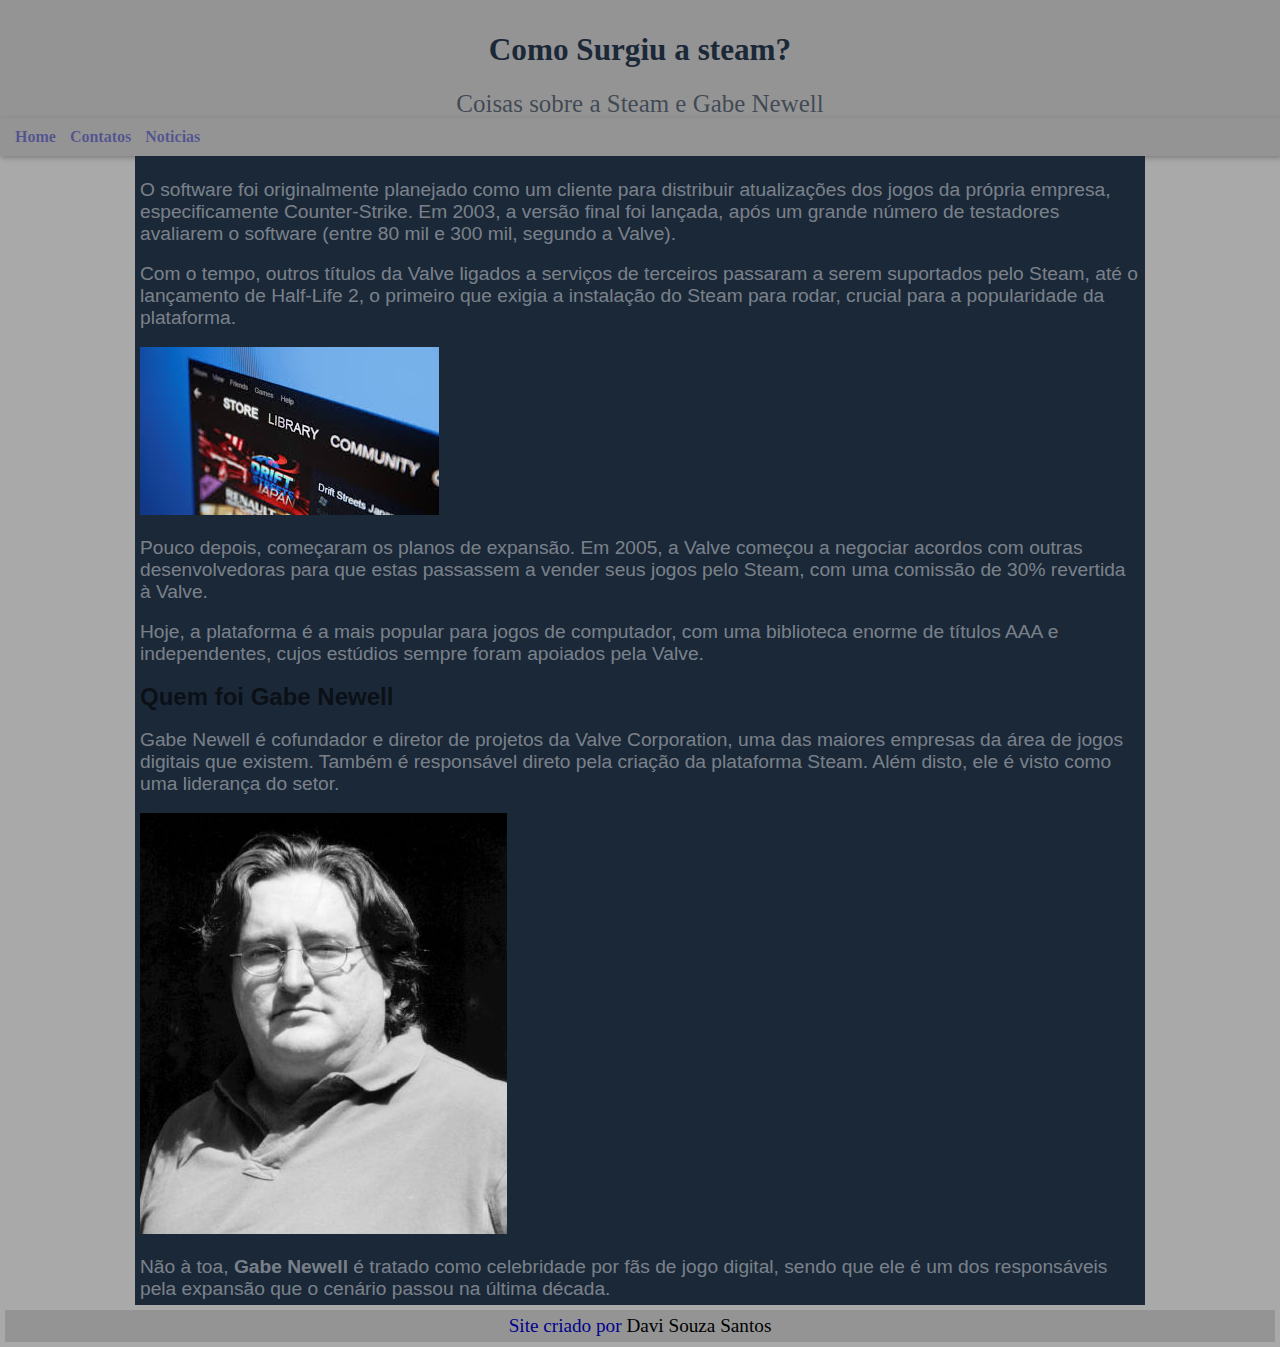
<file: pratica001/index.html>
<!DOCTYPE html>
<html lang="en">
<head>
    <meta charset="UTF-8">
    <meta http-equiv="X-UA-Compatible" content="IE=edge">
    <meta name="viewport" content="width=device-width, initial-scale=1.0">
    <title>Como Surgiu a steam</title>
    <link rel="stylesheet" href="style.css">
    <link rel="shortcut icon" href="imagens/steam-2288551-1933796.webp" type="image/x-icon">
</head>
<body>
    <header>
        <h1>Como Surgiu a steam?</h1>
        <p>Coisas sobre a Steam e Gabe Newell</p>
    </header>
    <nav>
        <a href="">Home</a>
        <a href="">Contatos</a>
        <a href="">Noticias</a>
    </nav>

    <main>
        <article>
            <br><p>O software foi originalmente planejado como um cliente para distribuir atualizações dos jogos da própria empresa, especificamente Counter-Strike. Em 2003, a versão final foi lançada, após um grande número de testadores avaliarem o software (entre 80 mil e 300 mil, segundo a Valve).</p> <br>
            <p>Com o tempo, outros títulos da Valve ligados a serviços de terceiros passaram a serem suportados pelo Steam, até o lançamento de Half-Life 2, o primeiro que exigia a instalação do Steam para rodar, crucial para a popularidade da plataforma.</p><br>
            
            <picture>
                <source media="(max-width:650px)" srcset="imagens/images.jpg">
                <img src="imagens/images.jpg" alt="">
            
            </picture> <br>
            <br><p>Pouco depois, começaram os planos de expansão. Em 2005, a Valve começou a negociar acordos com outras desenvolvedoras para que estas passassem a vender seus jogos pelo Steam, com uma comissão de 30% revertida à Valve.</p> <br>
            
            <p>Hoje, a plataforma é a mais popular para jogos de computador, com uma biblioteca enorme de títulos AAA e independentes, cujos estúdios sempre foram apoiados pela Valve.</p> <br>
            
            <h2>Quem foi Gabe Newell</h2>
            
            <br><p>Gabe Newell é cofundador e diretor de projetos da Valve Corporation, uma das maiores empresas da área de jogos digitais que existem. Também é responsável direto pela criação da plataforma Steam. Além disto, ele é visto como uma liderança do setor.</p><br>
            <picture>
                <source media="(max-width:300px )" srcset="imagens/Gabe-Newell-2-1024x576.webp">
                <img src="imagens/Gabe_Newell_-_2002_(cropped).jpg" alt="">
            
            </picture> <br>
            
            <br><p> Não à toa, <strong>Gabe Newell</strong> é tratado como celebridade por fãs de jogo digital, sendo que ele é um dos responsáveis pela expansão que o cenário passou na última década.</p>
        </article>
    </main>

    <footer>
        Site criado por <a href="https://github.com/DaviSozz" target="_blank">Davi Souza Santos</a>
    </footer>
</body>
</html>
</file>
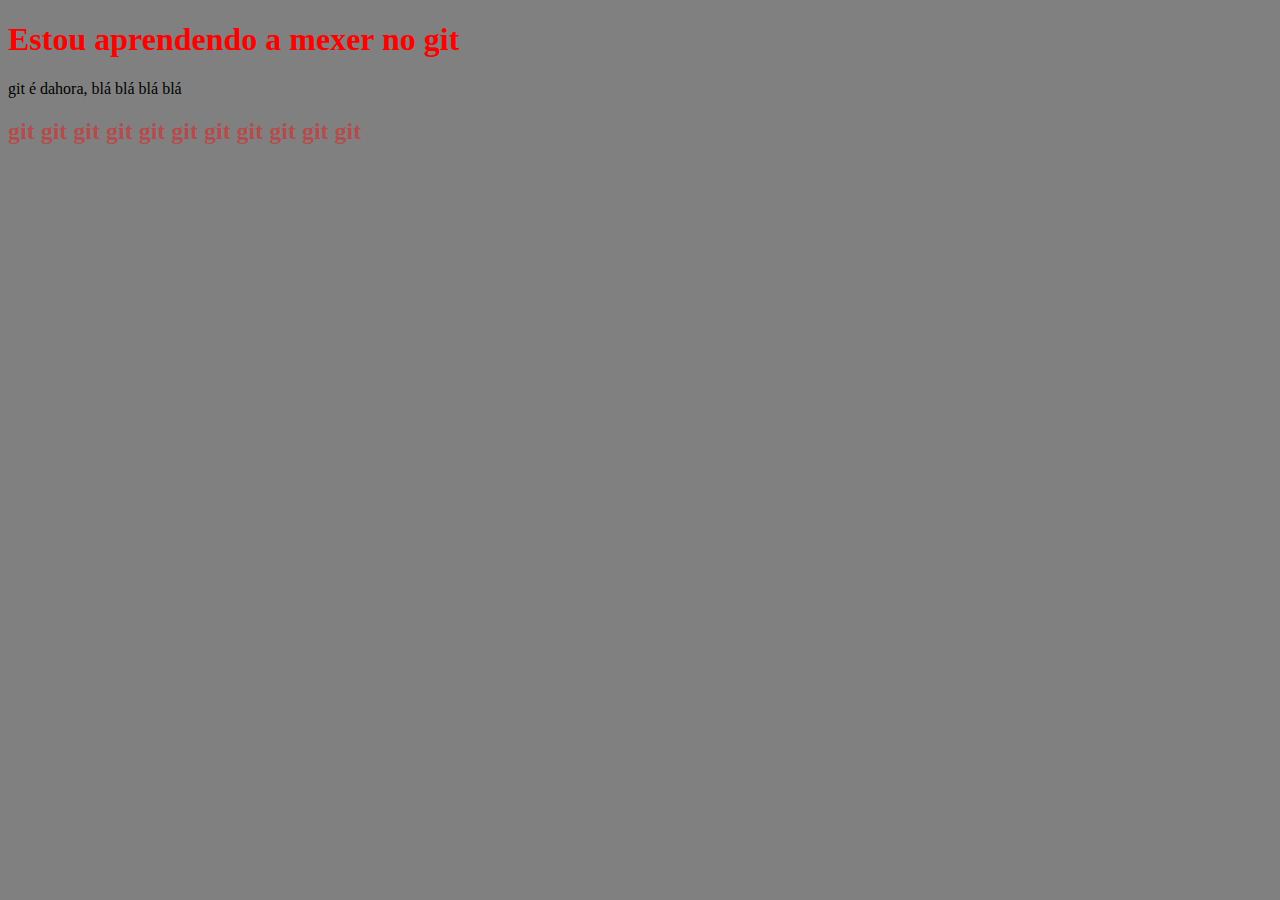
<file: git/git.html>
<!DOCTYPE html>
<html lang="en">
<head>
    <meta charset="UTF-8">
    <meta name="viewport" content="width=device-width, initial-scale=1.0">
    <title>TREINDANDO GIT</title>
    <link rel="stylesheet" href="style.css">
</head>
<body>
    <h1>Estou aprendendo a mexer no git</h1>
    <p>git é dahora, blá blá blá blá</p>
    <h2>git git git git git git git git git git git</h2>
</body>
</html>
</file>
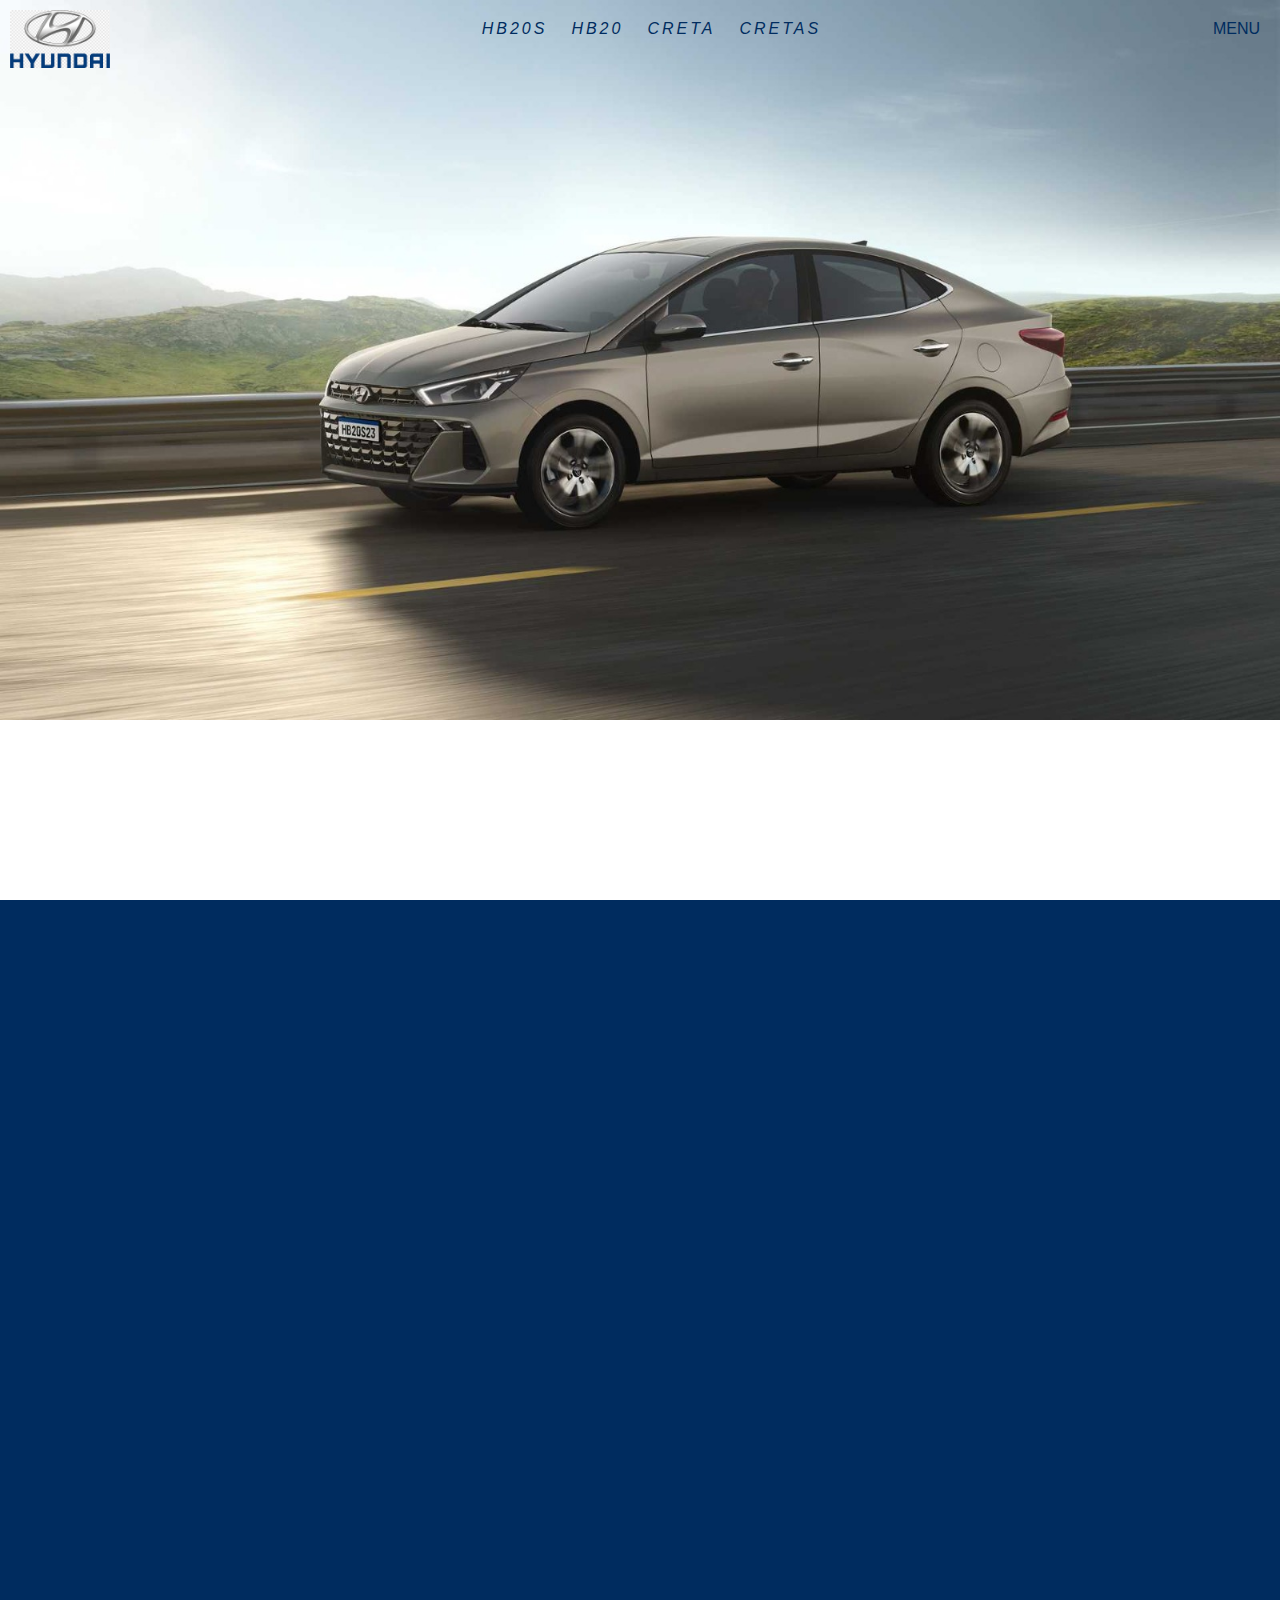
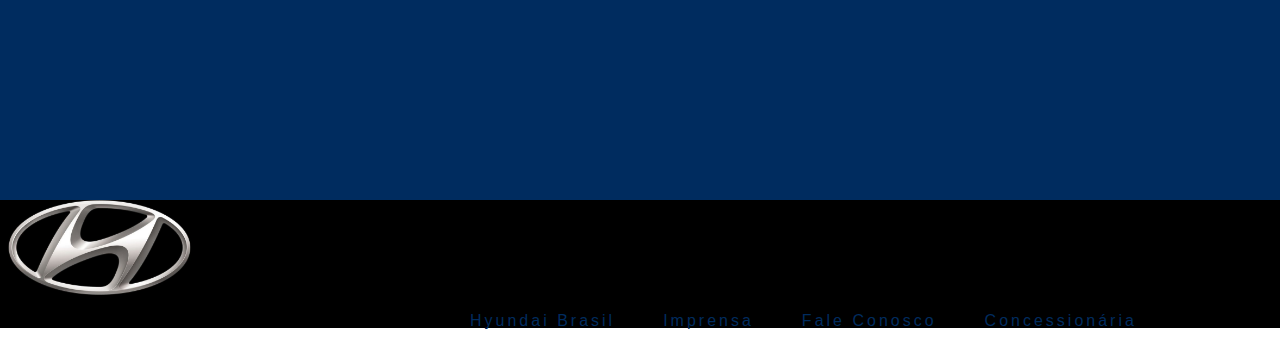
<file: hyundai/veiculos.html>
<!DOCTYPE html>
<html lang="en">
<head>
    <meta charset="UTF-8">
    <meta http-equiv="X-UA-Compatible" content="IE=edge">
    <meta name="viewport" content="width=device-width, initial-scale=1.0">
    <title>hyundai</title>
    <link rel="stylesheet" href="estilo/style.css">
</head>
<body>
    <div class="container">
        <header class="header">
            <div class="logo-header">
                <img class="logo-header" src="imagens/logo.png" alt="">
            </div>

            <nav class="mid-high-options">
                <button><a href="">hb20s</a></button>
                <button><a href="">hb20</a></button>
                <button><a href="">creta</a></button>
                <button><a href="">cretas</a></button>
            </nav>

            <div class="button-menu-burguer">
                MENU
            </div>

        </header>

        <main>

            <section>
                

            </section>



        </main>

        <footer>
            <div class="logo-fotter">
                <img src="imagens/logofooter.jpg" alt="">
            </div>

            <nav class="botao-baixo">
                <a href="@">Hyundai Brasil</a>
                <a href="@">Imprensa</a>
                <a href="@">Fale Conosco</a>
                <a href="@">Concessionária</a>
            </nav>

        </footer>
        
        











    </div>
</body>
</html>
</file>
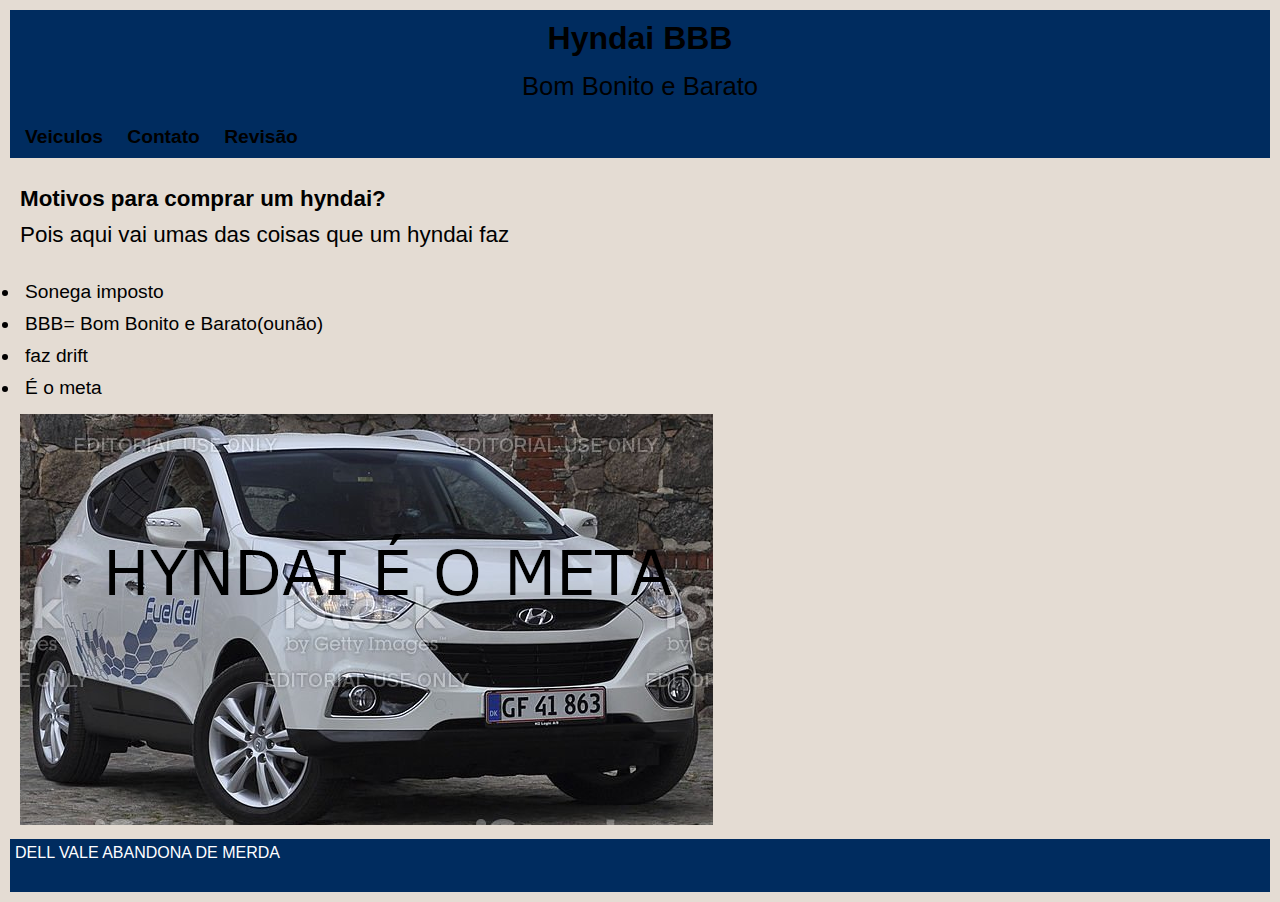
<file: pratica002/meme.html>
<!DOCTYPE html>
<html lang="pt-br">
<head>
    <meta charset="UTF-8">
    <meta http-equiv="X-UA-Compatible" content="IE=edge">
    <meta name="viewport" content="width=device-width, initial-scale=1.0">
    <title>hyundai</title>
    <link rel="stylesheet" href="style.css">
</head>
<body>
    <header>
        <h1>Hyndai BBB</h1>
        <p>Bom Bonito e Barato</p>
    </header>

    <nav>
        <a href="">Veiculos</a>
        <a href="">Contato</a>
        <a href="">Revisão</a>
    </nav>

    <main>
        <br><h1>Motivos para comprar um hyndai?</h1>
        <p>Pois aqui vai umas das coisas que um hyndai faz</p>
        <br><ul>
            <li>Sonega imposto</li>
            <li>BBB= Bom Bonito e Barato(ounão)</li>
            <li>faz drift</li>
            <li>É o meta</li>
        </ul>
        <img src="hyundai.png" alt="">
    </main>
    <footer>
        DELL VALE ABANDONA DE MERDA
    </footer>
</body>
</html>
</file>
<file: pratica001/style.css>
* {
    padding: 0px;
    margin: 0px;
}

body {
   background-color: darkgray;
}

h2{
    color: rgba(0, 0, 0, 0.61);
}

header {
    background-color:  rgb(148, 148, 148);
    padding-top: 30px;
    margin: auto; 
    box-shadow: 1px 2px 5px rgba(0, 0, 0, 0.253);
    font-size: 1.3em;
}

header > h1 {
    color: #1B2838;
    font-size: 1.5em;
    padding: 2px;
    margin-bottom: 20px;
    text-align: center;
    
}

header > p {
    color: #1b2838b4;
    font-size: 1.2em;
    text-align: center;
    max-width:500px ;
    padding-right: 10px;
    padding-left: 10px;
    margin: auto;
     
}

nav > a {
    background-color:  rgb(148, 148, 148);
    color: rgba(0, 0, 139, 0.438);
    margin: 5px;
    padding: 0px;
    text-decoration: none;
    border-radius: 10px;
    font-weight: bold;
}

nav > a:hover {
    background-color: rgba(0, 0, 139, 0.678);
    color: black;
    transition: 0.8s;
}

nav { 
    background-color:  rgb(148, 148, 148);
    margin: auto;
    padding: 10px;
    box-shadow: 1px 2px 5px rgba(0, 0, 0, 0.253);
}



main {
    background-color: #1B2838;
    color: rgba(255, 255, 255, 0.432);
    font-family: Arial, Helvetica, sans-serif;
    min-width: 300px;
    max-width: 1000px;
    margin: auto;
    
    padding: 5px;
}

main > article > p {
    font-size: 1.2em;
}

footer {
    background-color: rgb(148, 148, 148);
    text-align: center;
    padding: 5px;
    margin: 5px;
    color: darkblue;
    text-decoration: none;
    font-size: 1.2em;
}

footer > a {
    text-decoration: none;
    color:black;
}

footer > a:hover {
    text-decoration: underline;
    color: #1B2838;
}
</file>
<file: git/style.css>
body {
    background-color: gray;
}
h1 {
    color: red;
}
h2 {
    color: rgba(255, 0, 0, 0.43);
    box-shadow: 1px 2px 3px solid black;
}
</file>
<file: hyundai/estilo/style.css>
*{
    padding: 0px;
    margin: 0px;
    box-sizing: border-box;
    color: #002c5f;
}


.header{ /*background da tela de inicio*/
    background: url(../imagens/hb20sfundo.jpeg);
    background-repeat: no-repeat;
    background-size: 100%;
    width: 100%;
    height: 100vh;
}

header{
    display: flex;
    justify-content: space-between;
    padding: 10px;
    width: 100%;
    height:60px;
}

.logo-header{
    width: 100px
}

.mid-high-options button{
  font-size: medium;
  font-weight: 500;
  font-style: italic;
  letter-spacing: 3px;
    text-transform: uppercase;
    font-family:'Lucida Sans', 'Lucida Sans Regular', 'Lucida Grande', 'Lucida Sans Unicode', Geneva, Verdana, sans-serif;
    border: 0;
    padding: 10px;
    background-color: transparent;
    transition: 0.5s;
}

.button-menu-burguer {
  font-family: 'Lucida Sans', 'Lucida Sans Regular', 'Lucida Grande', 'Lucida Sans Unicode', Geneva, Verdana, sans-serif;
  transition: 0.5s;
  text-transform: uppercase;
  padding: 10px;
  margin-left: 10px;
  
}

.button-menu-burguer:hover {
  color: #002c5f;
  background-color: #ffffff28;
  margin: 0px;
}

.mid-high-options button:hover{
    background-color: #ffffff28;
    color: #002c5f;  
}

a {
  text-decoration: none;
}

main{
  background-color: #002c5f;
  height: 100vh;
  width: 100%;
}

footer {
  background-color: rgb(0, 0, 0);
  color: white;
  height: 10vw;

}

.logo-fotter img {
  display: block;
  max-width:200px;
  max-height:150x;
  height: auto;
  width: auto;
  
}

.botao-baixo a {
  position: relative;
  bottom: 10%;
  right: 35%;
  left: 35%;
  font-family: 'Lucida Sans', 'Lucida Sans Regular', 'Lucida Grande', 'Lucida Sans Unicode', Geneva, Verdana, sans-serif;
  font-size: medium;
  letter-spacing: 3px;
  padding: 12px;
  margin: 10px;
}

.botao-baixo a:hover {
  font-size: medium;
  transition: 0.2s;
  color: rgba(255, 255, 255, 0.644);
}
</file>
<file: pratica002/style.css>
* {
    padding: 5px;
    margin: 0px;
    font-family: Arial, Helvetica, sans-serif;
}

body {
    background-color:#E4DCD3;
}

header {
    background-color:#002C5F ;
    text-align: center;
    padding-bottom: 10px;
    box-shadow: 3px 3px 7px solid black;
}

header > h1 {
    font-size: 2em;
}

header > p {
    font-size: 1.6em;
    padding: 10px;

}

nav {
    background-color: #002C5F;
    padding-bottom: 10px;
   
    
}

nav > a {
    color: black;
    padding: 10px;
    font-weight: bolder;
    font-size: 1.2em;
    text-decoration: none;
    border-radius: 5px;

}

nav > a:hover {
    transition: 0.3s;
    color: white;
    
    
}

main {
    background-color:#E4DCD3;
    margin: auto;
}

main > h1, p {
    font-size: 1.4em;

}

main > ul > li{
    font-size:1.2em;
}

footer {
    background-color: #002C5F;
    color: white;
    padding-bottom: 30px;
    box-shadow: 2px 2px 5px solid rgba(0, 0, 0, 0.637);
}
</file>
